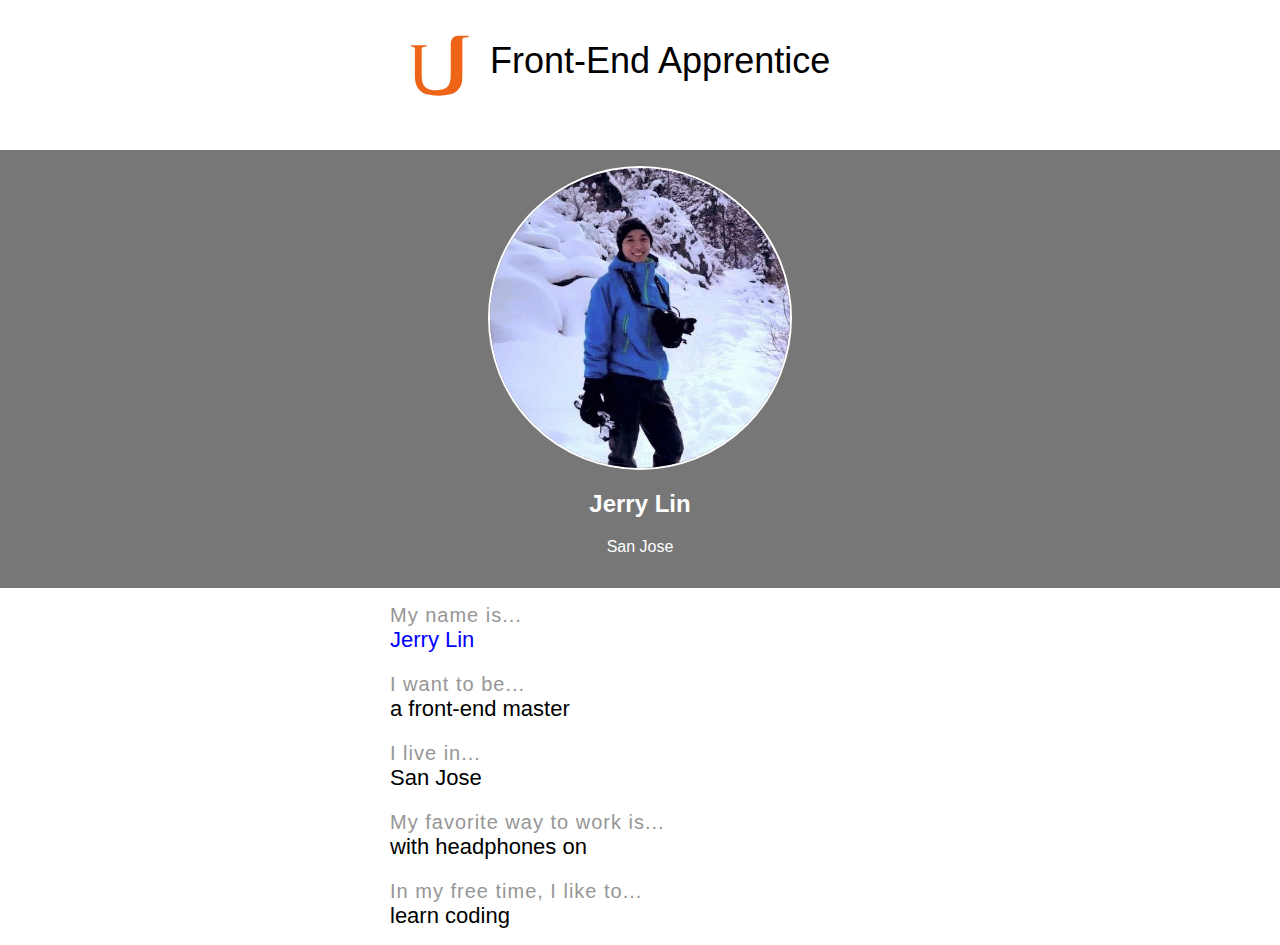
<file: FE Nanodegree Project 0/index.html>
<!DOCTYPE html>
<html>
    <head>
        <title>About Me</title>
        <meta charset="utf-8">
        <meta name="viewport" content="width=device-width, initial-scale=1">
        <link rel="stylesheet" href="styles.css">
        <link href="http://fonts.googleapis.com/css?family=Source+Sans+Pro:300,400,600,700" rel="stylesheet">
    </head>
    <body>
        <main>
            <header>
                <div class="content header-content">
                    <img class="udacity-logo" src="images/udacity_logo.svg" alt="Udacity Logo">
                    <h1>Front-End Apprentice</h1>
                </div>
            </header>
            <section class="hero">
                <div class="content content-top">

                    <img height="300px" class="my-picture" src="images/jerry_picture.jpg" alt="This is a picture of me">
                    <h2>Jerry Lin</h2>
                    <p>San Jose</p>
 

                </div>
            </section>
            <section class="about-me content">
                <p class="iama">My name is...</p>
                <p class="my-name my-info">Jerry Lin</p>
                <p class="iama">I want to be...</p>
                <p class="my-info">a front-end master</p>
                <p class="iama">I live in...</p>
                <p class="my-info">San Jose</p>
                <p class="iama">My favorite way to work is...</p>
                <p class="my-info">with headphones on</p>
                <p class="iama">In my free time, I like to...</p>
                <p class="my-info">learn coding</p>
            </section>
        </main>
    </body>
</html>
</file>
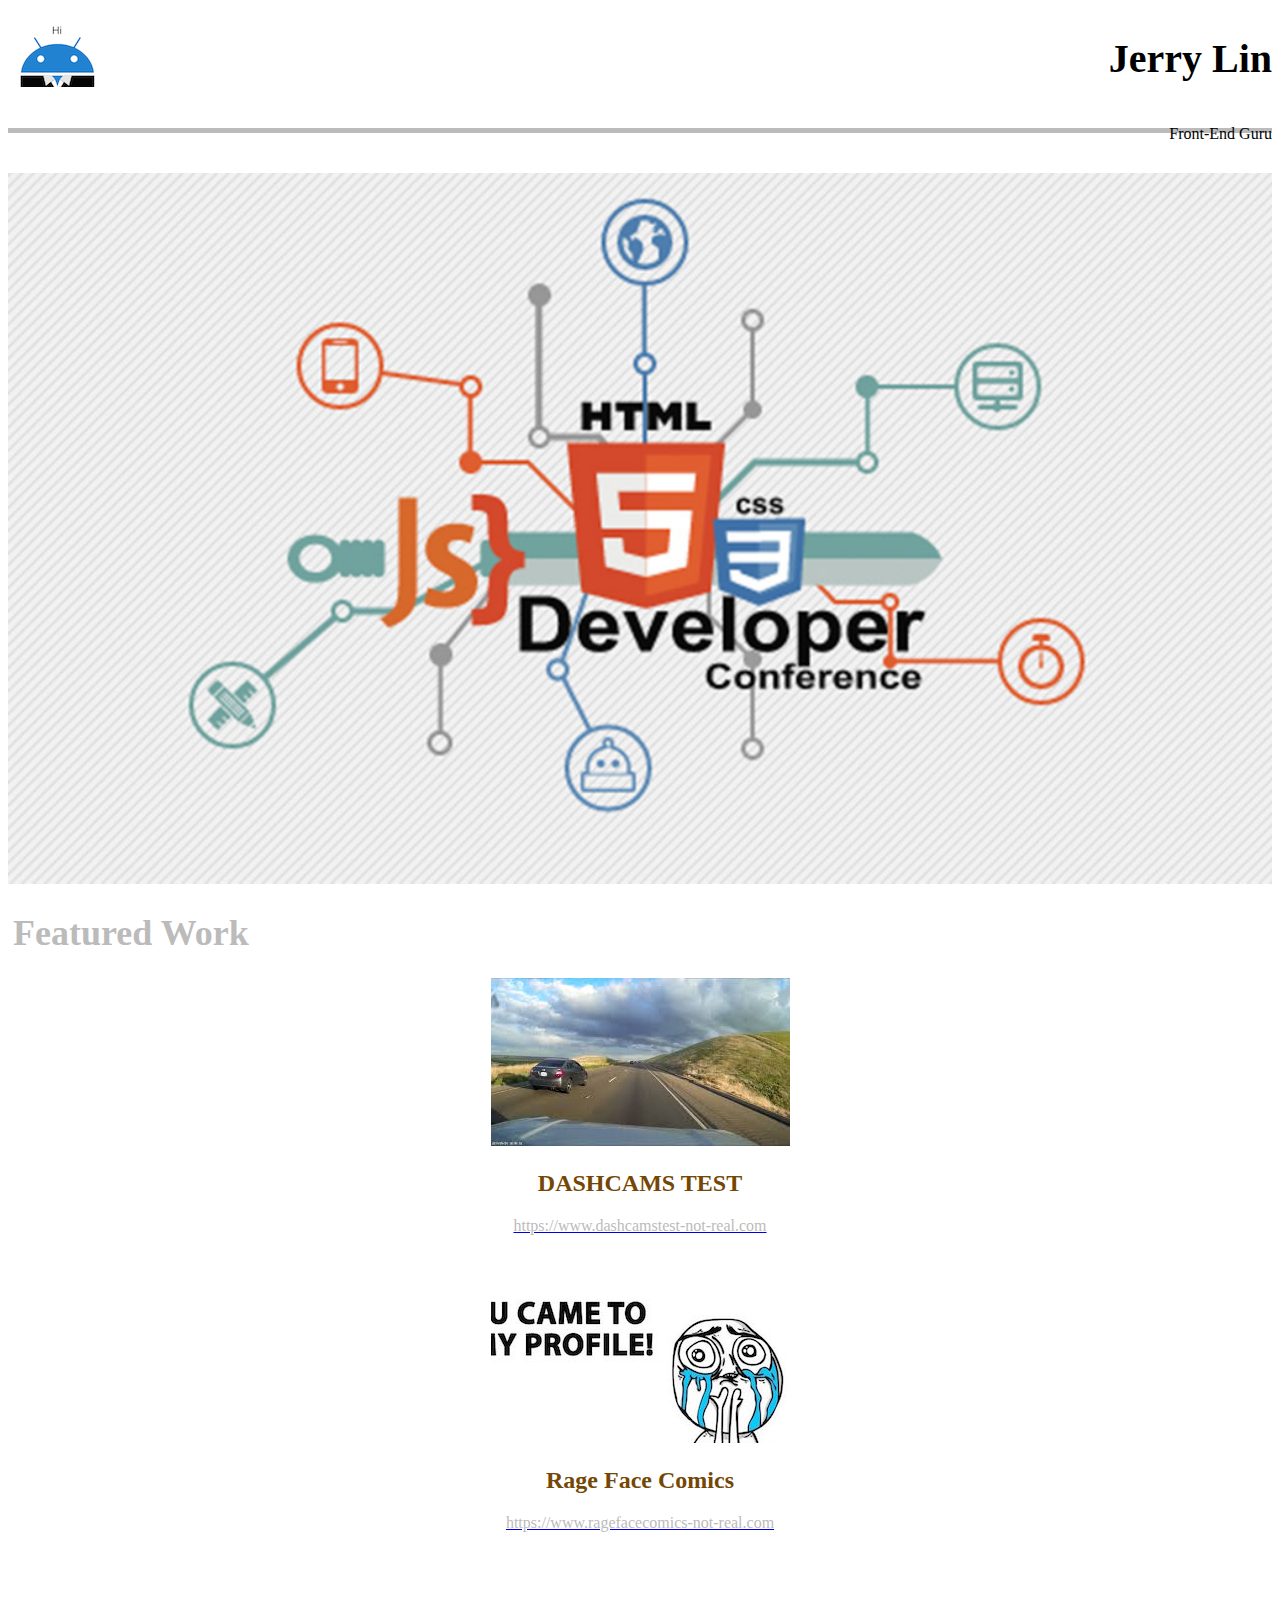
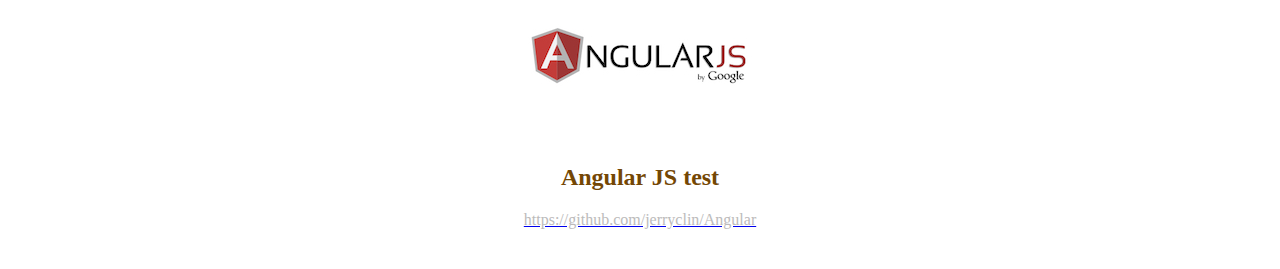
<file: FE Nanodegree Project 1/index.html>
<!DOCTYPE html>
<html lang="en">
  <head>
    <meta charset="utf-8">
    <meta http-equiv="X-UA-Compatible" content="IE=edge">
    <meta name="viewport" content="width=device-width, initial-scale=1">
    <meta name="description" content="">
    <meta name="author" content="">
     <title>FE Nanodegree Project 1</title>

    <!-- Bootstrap core CSS -->

    <link rel="stylesheet" href="https://maxcdn.bootstrapcdn.com/bootstrap/3.3.6/css/bootstrap.min.css" integrity="sha384-1q8mTJOASx8j1Au+a5WDVnPi2lkFfwwEAa8hDDdjZlpLegxhjVME1fgjWPGmkzs7" crossorigin="anonymous">
    <link href="style.css" rel="stylesheet">
  </head>

  <body>
    <div class="container">
      <header>   
        <img src="profile_x1.png" srcset="profile_x2.png 2x" lt="logo">
        <div class="name">
          <h1>Jerry Lin</h1>
          <p>Front-End Guru</p>
        </div>
      </header>
      <main>
        <img src="main.jpg" srcset="main_x2.png 2x" lt="main image">
      </main>
      <section>
        <h1>Featured Work</h1>
        <div class="row">
          <div class="col-md-4">
            <img src="feature1.jpeg" alt="dashcam">
            <h2>DASHCAMS TEST</h2>
            <a href="#"><p>https://www.dashcamstest-not-real.com</p></a>
          </div>
          <div class="col-md-4">
            <img src="feature2.jpg" alt="rageface">
            <h2>Rage Face Comics</h2>
            <a href="#"><p>https://www.ragefacecomics-not-real.com</p></a>
          </div>
          <div class="col-md-4">
            <img src="feature3.jpg" alt="angular">
            <h2>Angular JS test</h2>
            <a href="https://github.com/jerryclin/Angular"><p>https://github.com/jerryclin/Angular</p></a>
          </div>   
        </div>
      </section>
    </div>
  </body>
</html>
</file>
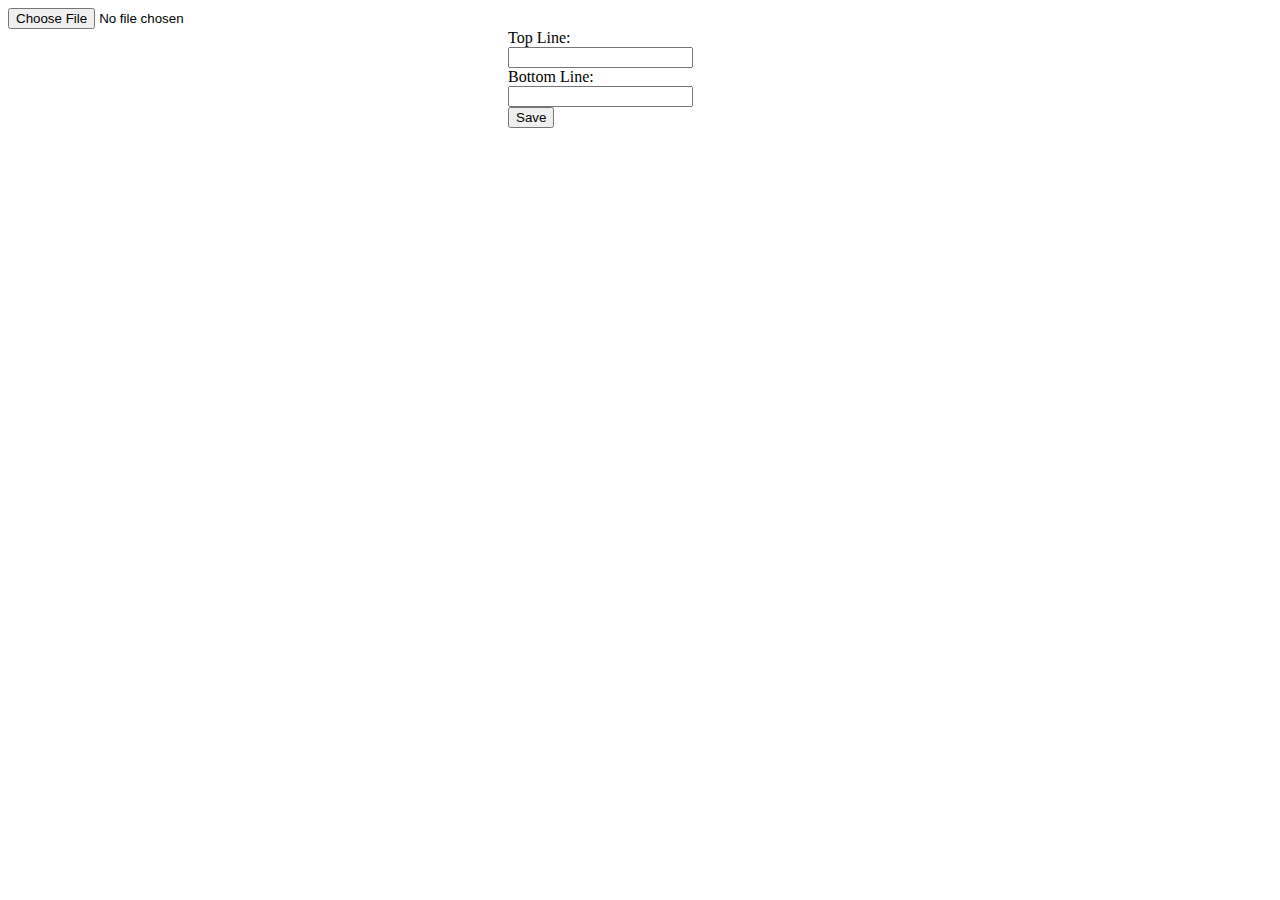
<file: Classes/CanvasHTML5/MemeMaker.html>
<!DOCTYPE html>

<html>
<head>
  <title>MemeMaker-Simple</title>
    
  <meta name="viewport" content="width=device-width, initial-scale=1.0, maximum-scale=1.0">
  <meta name="mobile-web-app-capable" content="yes">
  <meta name="apple-mobile-web-app-capable" content="yes">
  <style>
    #image-container {
      display: flex;
    }
  </style>
</head>

<body>

  <div>
    <input type="file" id="file" />  
  </div>
  <div id="image-container">
    <canvas width="500" height="500"></canvas>
    <div>
      <span>Top Line:</span><br/>
      <input id="topLineText" type="text"><br/>
      <span>Bottom Line:</span><br/>
      <input id="bottomLineText" type="text"><br/>
      <button id="saveBtn">Save</button>
    </div>
  </div>
  <script>
    function textChangeListener (evt) {
      var id = evt.target.id;
      var text = evt.target.value;
      
      if (id == "topLineText") {
        window.topLineText = text;
      } else {
        window.bottomLineText = text;
      }
      
      redrawMeme(window.imageSrc, window.topLineText, window.bottomLineText);
    }
    
    function redrawMeme(image, topLine, bottomLine) {
      // Get Canvas2DContext
      var canvas = document.querySelector('canvas');
      var ctx = canvas.getContext("2d");
      // custom code here
      if (image != null) {
        ctx.drawImage(image,0,0,canvasWidth,canvasHeight);
      }
      ctx.font = "36px impact"
      ctx.textAlign = "center";

      ctx.fillStyle="white";
      ctx.fillText(topLine, canvas.width / 2, 40);
      ctx.fillText(bottomLine, canvas.width / 2, 450);

      ctx.strokeStyle="black";
      ctx.lineWidth=3;
      ctx.strokeText(topLine, canvas.width / 2, 40);
      ctx.strokeText(bottomLine, canvas.width / 2, 450);
    }
    
    function saveFile() {
      window.open(document.querySelector('canvas').toDataURL());
    }
    

    function handleFileSelect(evt) {
      var canvasWidth = 500;
      var canvasHeight = 500;
      var file = evt.target.files[0];
      
      
      
      var reader = new FileReader();
      reader.onload = function(fileObject) {
        var data = fileObject.target.result;
        
        // Create an image object
        var image = new Image();
        image.onload = function() {
          
          window.imageSrc = this;
          redrawMeme(window.imageSrc, window.topLineText, window.bottomLineText); 
          // insert window.topLinetext instead of null
        }
        
        // Set image data to background image.
        image.src = data;
        console.log(fileObject.target.result);
      };
      reader.readAsDataURL(file)
    }
    
    window.topLineText = "";
    window.bottomLineText = "";
    var input1 = document.getElementById('topLineText');
    var input2 = document.getElementById('bottomLineText');
    input1.oninput = textChangeListener;
    input2.oninput = textChangeListener;
    document.getElementById('file').addEventListener('change', handleFileSelect, false);
    document.querySelector('button').addEventListener('click', saveFile, false);
  </script>

</body>
</html>
</file>
<file: FE Nanodegree Project 0/styles.css>
body {
  font-family: sans-serif;
  margin: 0;
}

.content {
  max-width: 500px;
  margin: 0 auto;

}

.content-top {
   text-align: center;
}

/* HEADING */

.header-content {
  height: 100%;
}

header {
  height: 25vw;
  max-height: 150px;
  width: 100%;
}

.udacity-logo {
  max-height: 100%;
  width: 20%;
  float: left;
}

h1 {
  float: left;
  padding-top: 5%;
  width: 80%;
  font-weight: normal;
  -webkit-margin-before: 0;
  -webkit-margin-after: 0;
}

/* MEDIA QUERIES */

@media screen and (max-width: 380px) {
  h1 {
    font-size: 24px;
  }
}

@media screen and (max-width: 464px) and (min-width: 381px) {
  h1 {
    font-size: 32px;
  }
}

@media screen and (min-width: 465px) {
  h1 {
    font-size: 36px;
  }
}

@media screen and (min-width: 550px) {
  .header-content {
    padding-top: 15px;
  }
}

@media screen and (max-width: 549px) {
  .header-content {
    padding-top: 5px;
  }
}


/* MAIN SECTIONS */

.hero {
  padding: 1em;
  max-width: 100%;
  background-color: #777777;
  color: white;
}

.my-picture {
  display: block;
  margin: 0 auto 10px;
  max-width: 100%;
  border: 2px solid white;
  -webkit-border-radius: 50%;
  -moz-border-radius: 50%;
  border-radius: 50%;
}

.iama {
  max-width: 100%;
  color: #969696;
  letter-spacing: 0.05em;
  font-size: 20px;
  margin: 0;
}

.my-info {
  max-width: 100%;
  font-size: 22px;
  margin: 0 auto 20px;
}

.my-info:last-of-type {
  margin: 0;
}

.my-name {
  color: blue;
}

.about-me {
  padding: 1em;
}
</file>
<file: FE Nanodegree Project 1/style.css>
header {
    height: 120px;
    border-bottom: 5px solid #bcbbbb;
    margin-bottom: 40px;
}

header img {
    float: left;
}

header .name {
    float: right;
}

.name h1 {
    font-family: verdana;
    font-size: 40px;
}

.name p {
    float: right;
}

main img {
    width: 100%;
}

section h1 {
    color: #bcbbbb;
    font-family: verdana;
    font-size: 36px;
    margin-left: 5px;
}

.col-md-4 {
    text-align: center;
    margin-bottom: 40px;
}

.col-md-4 h2 {
    color: #744704;
}
.col-md-4 p { 
    color: #bcbbbb;
}
</file>
